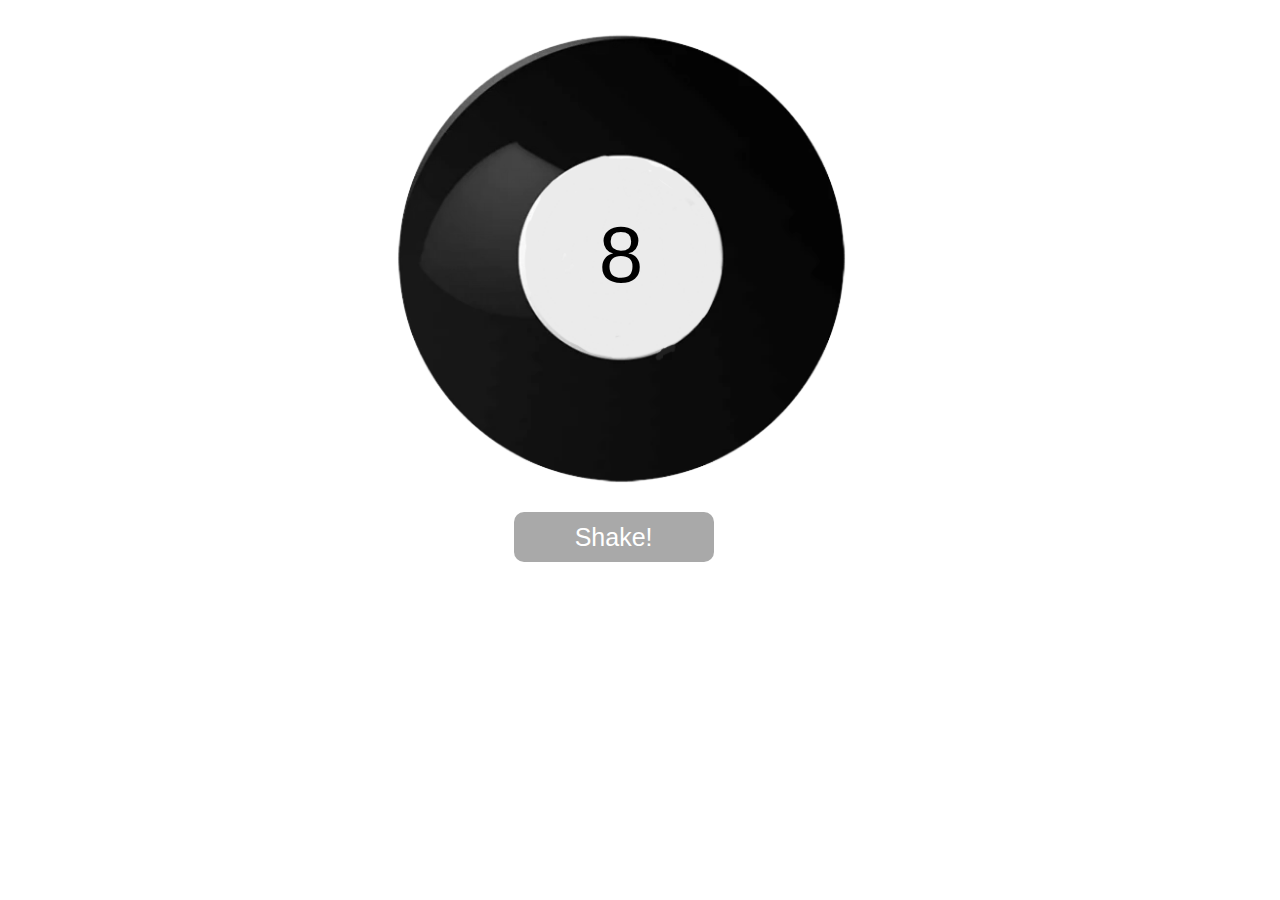
<file: index.html>
<!DOCTYPE html>
<html lang="en">
<head>
    <meta charset="UTF-8">
    <meta name="viewport" content="width=device-width, initial-scale=1.0">
    <title>Magic 8 Ball</title>

    <link rel="stylesheet" href="css/styles.css">
    <script src="js/scripts.js"></script>
</head>
<body>
    <div id="fortune-container">
    <img id="fortune-img" src="images/eight-ball-image.png" width="500">
    <div id="fortune-display" style="font-size: 80px;">8</div>
    </div>
    <button onclick="shake()">Shake!</button>

</body>
</html>
</file>
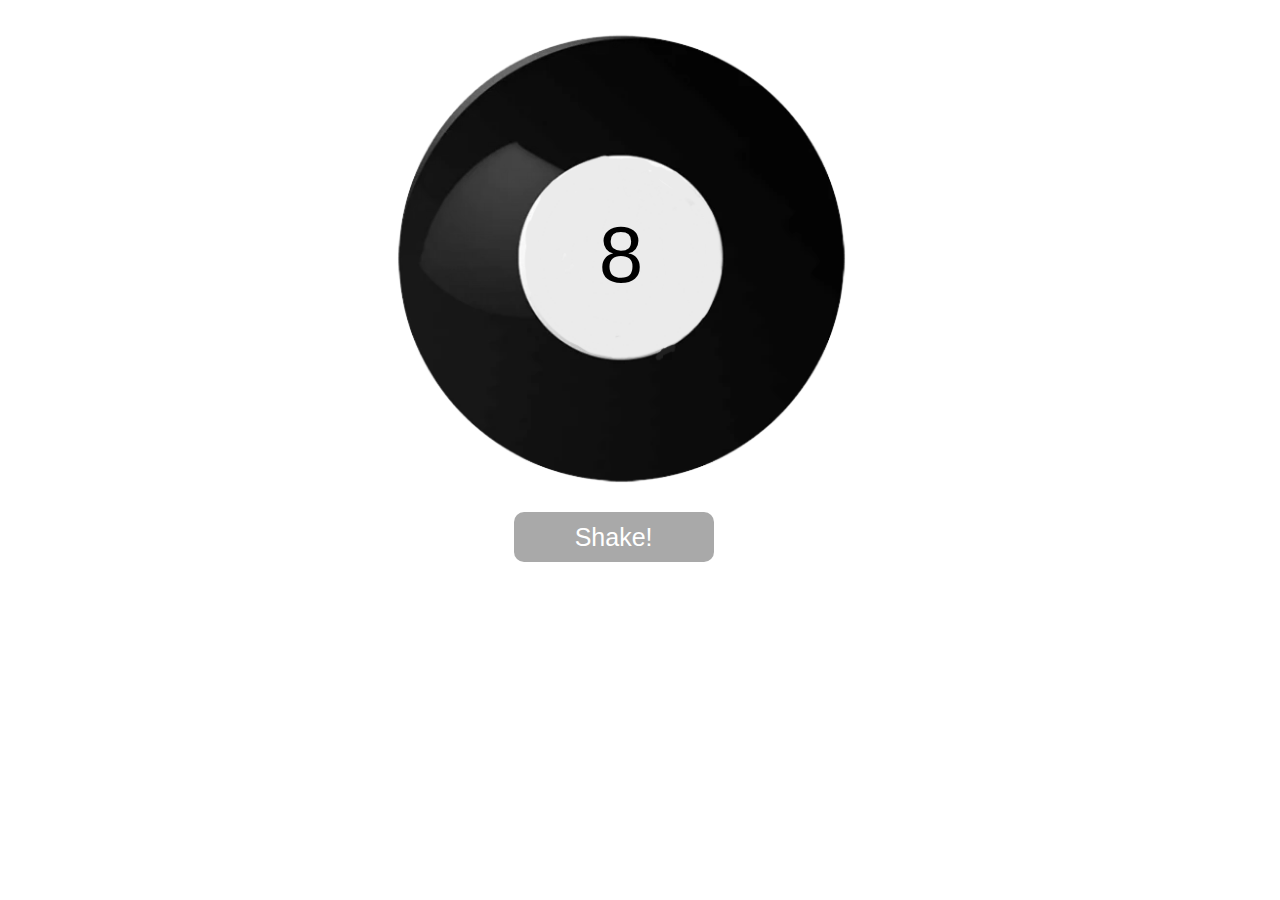
<file: eight_ball/index.html>
<!DOCTYPE html>
<html lang="en">
<head>
    <meta charset="UTF-8">
    <meta name="viewport" content="width=device-width, initial-scale=1.0">
    <title>Magic 8 Ball</title>

    <link rel="stylesheet" href="css/styles.css">
    <script src="js/scripts.js"></script>
</head>
<body>
    <div id="fortune-container">
    <img id="fortune-img" src="images/eight-ball-image.png" width="500">
    <div id="fortune-display" style="font-size: 80px;">8</div>
    </div>
    <button onclick="shake()">Shake!</button>

</body>
</html>
</file>
<file: css/styles.css>
#fortune-container {
    position: relative;
    text-align: center;
    margin-top: 5px;
    margin-right: 3%;
}

#fortune-img {
    filter: grayscale();
}

button {
    margin-left: 40%;
    width: 200px;
    height: 50px;
    background-color: darkgrey;
    cursor: pointer;
    border-radius: 10px;
    border: none;
    color: white;
    font-size: 25px;
}

button:hover {
    transform: scale(1.1);
}

#fortune-display {
    position: absolute;
    top: 49%;
    left: 50%;
    transform: translate(-50%,-50%);
    font-size: 30px;
}

body {
    font-family:'Segoe UI', Tahoma, Geneva, Verdana, sans-serif;
}
</file>
<file: eight_ball/css/styles.css>
#fortune-container {
    position: relative;
    text-align: center;
    margin-top: 5px;
    margin-right: 3%;
}

#fortune-img {
    filter: grayscale();
}

button {
    margin-left: 40%;
    width: 200px;
    height: 50px;
    background-color: darkgrey;
    cursor: pointer;
    border-radius: 10px;
    border: none;
    color: white;
    font-size: 25px;
}

button:hover {
    transform: scale(1.1);
}

#fortune-display {
    position: absolute;
    top: 49%;
    left: 50%;
    transform: translate(-50%,-50%);
    font-size: 30px;
}

body {
    font-family:'Segoe UI', Tahoma, Geneva, Verdana, sans-serif;
}
</file>
